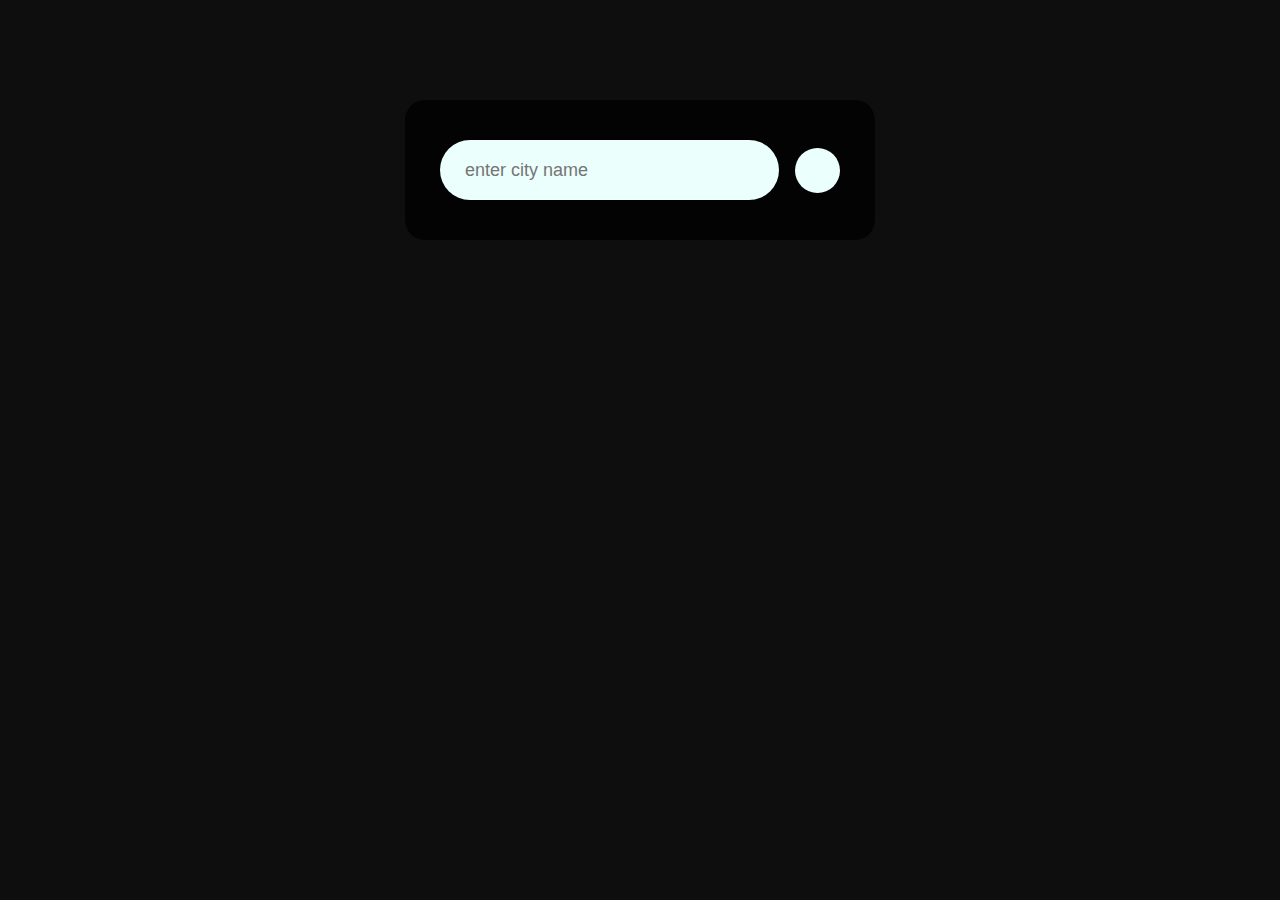
<file: 1WeatherApp/index.html>
<!DOCTYPE html>
<html lang="en">
<head>
    <meta charset="UTF-8">
    <meta name="viewport" content="width=device-width, initial-scale=1.0">
    <title>Weather App</title>
    <link rel="stylesheet" href="style.css">
    <link rel="stylesheet" href="https://cdnjs.cloudflare.com/ajax/libs/font-awesome/6.5.1/css/all.min.css" integrity="sha512-DTOQO9RWCH3ppGqcWaEA1BIZOC6xxalwEsw9c2QQeAIftl+Vegovlnee1c9QX4TctnWMn13TZye+giMm8e2LwA==" crossorigin="anonymous" referrerpolicy="no-referrer" />
</head>
<body>
    <div class="card">
        <div class="search">
            <input type="text" placeholder="enter city name" spellcheck="false">
            <button><i class="fa-solid fa-magnifying-glass"></i></button>
        </div>
        <div class="error">
            <p>Invalid city name</p>
        </div>
        <div class="weather">
            <img src="./images/rain.png" alt="rain" class="weather-icon">
            <h1 class="temp">22°c</h1>
            <h2 class="city">New York</h2>
            <div class="details">
                <div class="col">
                    <img src="./images/humidity.png" alt="humidity" >
                    <div>
                        <p class="humidity">50%</p>
                        <p>humidity</p>
                    </div>
                </div>
                <div class="col">
                    <img src="./images/wind.png" alt="wind" >
                    <div>
                        <p class="wind">15 km/hr</p>
                        <p>Wind Speed</p>
                    </div>
                </div>
            </div>
        </div>
    </div>
    <div>
</div>
    <script src="script.js"></script>
</body>
</html>
</file>
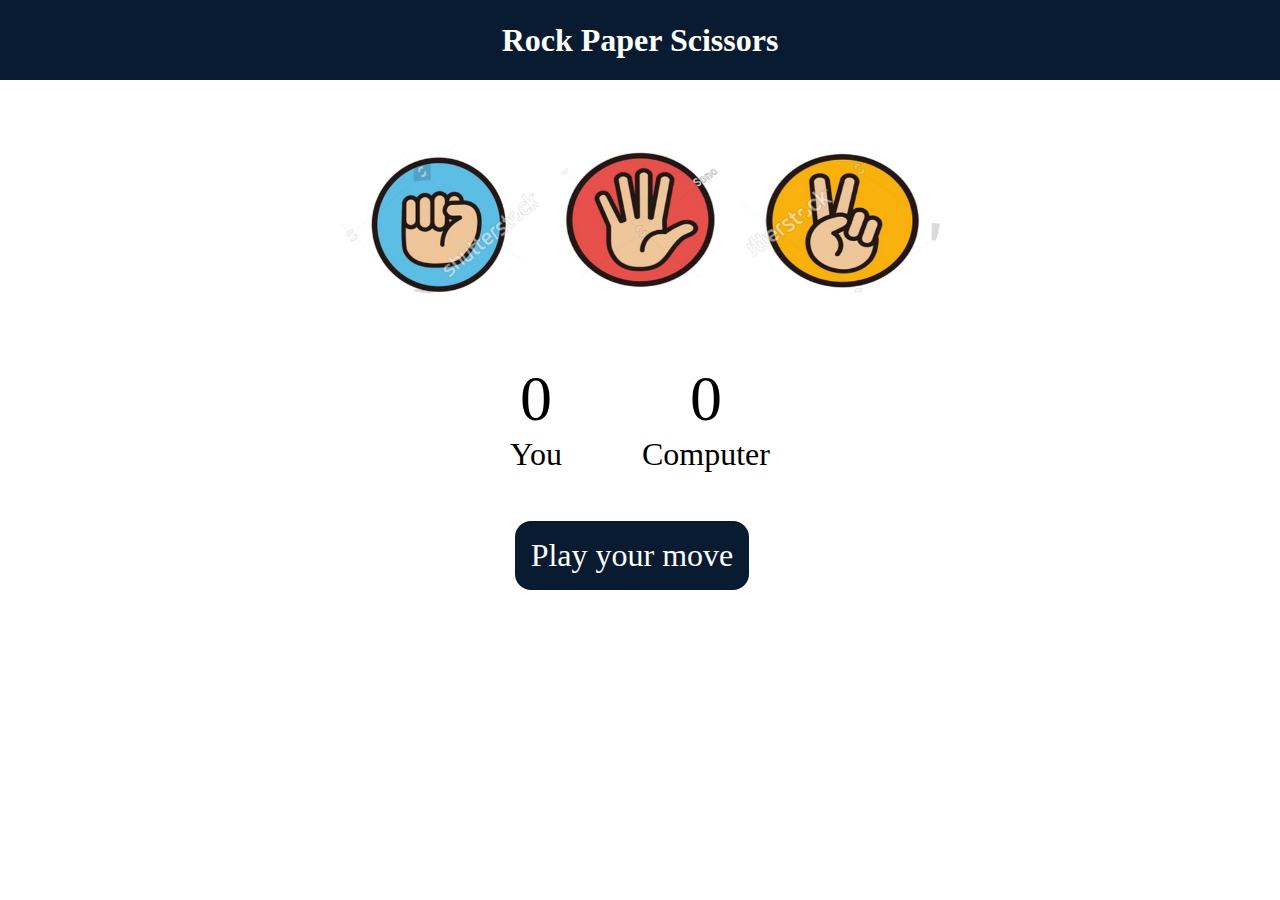
<file: RockPaperScissors/index.html>
<!DOCTYPE html>
<html lang="en">
<head>
    <meta charset="UTF-8">
    <meta name="viewport" content="width=device-width, initial-scale=1.0">
    <title>Rock-Paper-Scissors</title>
    <link rel="stylesheet" href="style.css">
</head>
<body>
    <h1>Rock Paper Scissors</h1>
    <div class="choices">
        <div class="choice" id="rock">
            <img src="./images/rock.png" alt="rock">
        </div>
        <div class="choice" id="paper">
            <img src="./images/paper.png" alt="paper">
        </div>
        <div class="choice" id="scissors">
            <img src="./images/scissors.png" alt="scissors">
        </div>
    </div>

    <div class="score-board">
        <div class="score">
            <p id="user-score">0</p>
            <p>You</p>
        </div>
        <div class="score">
            <p id="comp-score">0</p>
            <p>Computer</p>
        </div>
    </div>

    <div class="msg-container">
        <p id="msg">Play your move</p>
    </div>
    <script src="app.js"></script>
</body>
</html>
</file>
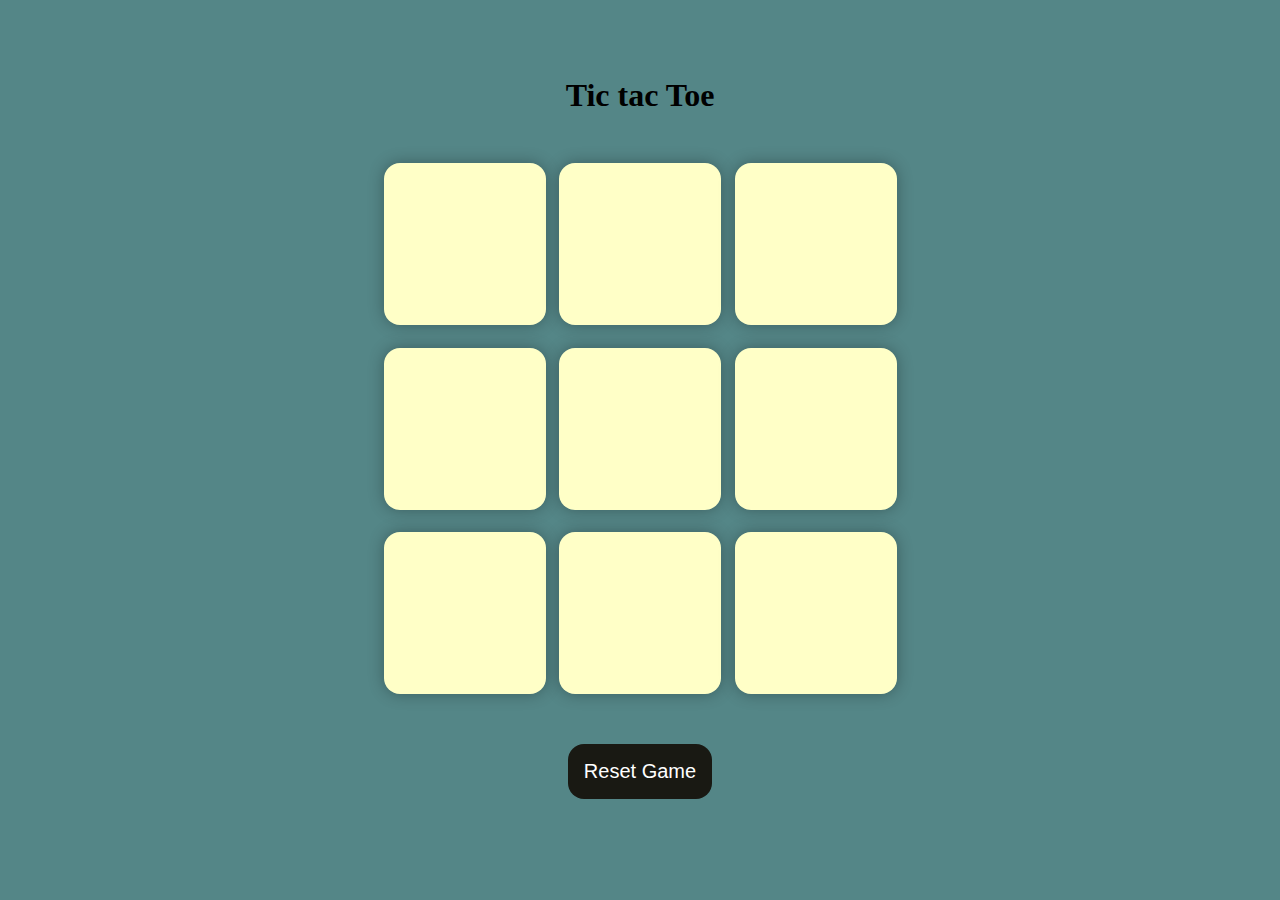
<file: TicTacToe/index.html>
<!DOCTYPE html>
<html lang="en">
  <head>
    <meta charset="UTF-8" />
    <meta name="viewport" content="width=device-width, initial-scale=1.0" />
    <title>Tic-Tac-Toe Game</title>
    <link rel="stylesheet" href="style.css" />
  </head>
  <body>
    <div class="msg-container hide">
      <p id="msg">Winner</p>
      <button id="newGame">New Game</button>
    </div>
    <main>
      <h1>Tic tac Toe</h1>
      <div class="container">
        <div class="game">
          <button class="box"></button>
          <button class="box"></button>
          <button class="box"></button>
          <button class="box"></button>
          <button class="box"></button>
          <button class="box"></button>
          <button class="box"></button>
          <button class="box"></button>
          <button class="box"></button>
        </div>
      </div>
      <button id="reset">Reset Game</button>
    </main>
    <script src="app.js"></script>
  </body>
</html>
</file>
<file: 1WeatherApp/style.css>
*{
    margin: 0;
    padding: 0;
    font-family: 'Poppins', sans-serif;
    box-sizing: border-box;
}

body {
    display: flex;
    justify-content: center;
    align-items: center;
    margin: 0;
    background-size: cover;
    background-image: url('https://source.unsplash.com/1900x900/?landscape');
    font-family: 'Open Sans', sans-serif;
    background-position: center center;
    background-repeat: no-repeat;
    font-size: 120%;
    height: 100%;
    background-color: rgb(14, 14, 14);
}

.card {
    width: 90%;
    max-width: 470px;
    background: linear-gradient(135deg, rgba(0, 0, 0, 0.8), rgba(0, 0, 0, 0.8));
    color: #fff;
    margin: 100px auto 0;
    border-radius: 20px;
    padding: 40px 35px;
    text-align: center;
}

.search{
    width: 100%;
    display: flex;
    align-items: center;
    justify-content: space-between;
}

.search input{
    border: 0;
    outline: 0;
    background:#ebfffc;
    color: #555;
    padding:10px 25px;
    height: 60px;
    border-radius: 30px;
    flex: 1;
    margin-right: 16px;
    font-size: 18px;
}

.search button{
    border: 0;
    outline: 0;
    background: #ebfffc;
    border-radius: 50%;
    width: 45px;
    height: 45px;
    cursor: pointer;
}

.search button img{
    width: 16px;
}

.weather-icon{
    width: 165px;
    margin-left: -5px;
    margin-top: 30px;
}

.weather h1{
    font-size: 75px;
    font-weight: 500;
}

.weather h2{
    font-size: 40px;
    font-weight: 400;
    margin-top: -10px;
}

.details{
    display: flex;
    align-items: center;
    justify-content: space-between;
    padding: 0 20px;
    margin-top: 50px;
}

.col{
    display: flex;
    align-items: center;
    text-align: left;
}

.col img{
    width: 60px;
    margin-right: 10px;
}
 
.humidity, .wind{
    font-size: 28px;
    margin-top: -6px;
}

.weather{
    display: none;
}

.error{
    text-align: left;
    margin-left: 10px;
    font-size: 14px;
    margin-top: 10px;
    display: none;
}
</file>
<file: RockPaperScissors/style.css>
*{
    margin: 0;
    padding: 0;
    text-align: center;
}

h1{
    background-color: #081b31;
    color: #fff;
    height: 5rem;
    line-height: 5rem;
}

.choice:hover{
    opacity: .7;
    cursor: pointer;
}
.choices{
    display: flex;
    justify-content: center;
    margin-top: 5%;
    margin-bottom: 5%;
}
.choice img{
    height: 150px;
    width: 200px;
    border-radius: 50%;
}

.score-board{
    display: flex;
    justify-content: center;
    align-items: center;
    font-size: 2rem;
    padding-left: 5rem;
}

.score{
    margin-right: 5rem;
}

#user-score , #comp-score{
    font-size: 4rem;
}

#msg{
    margin-top: 3rem;
    margin-left: -1rem;
    font-size: 2rem;
    background-color: #081b31;
    color: #fff;
    display: inline-block;
    padding: 1rem;
    border-radius: 1rem;
}
</file>
<file: TicTacToe/style.css>
*{
    margin: 0;
    padding: 0;
}

body{
    background-color: #548687;
    text-align: center;
    margin-top: 6%;
}

.container{
    height: 70vh;
    display: flex;
    justify-content: center;
    align-items: center;
}

.game{
    height: 60vmin;
    width: 60vmin;
    display: flex;
    flex-wrap: wrap;
    justify-content: center;
    align-items: center;
    gap: 1.5vmin;
}

.box{
    height: 18vmin;
    width: 18vmin;
    border-radius: 1rem;
    border: none;
    box-shadow: 0 0 1rem rgba(0,0,0,0.3);
    font-size: 8vmin;
    color: #b0413e;
    background-color: #ffffc7;
}

#reset{
    padding: 1rem;
    font-size: 1.25rem;
    background-color: #191913;
    color: #fff;
    border-radius: 1rem;
    border:none;
}

#newGame{
    padding: 1rem;
    font-size: 1.25rem;
    background-color: #191913;
    color: #fff;
    border-radius: 1rem;
    border:none;
    margin: 2%;
}

#msg{
    color: #ffffc7;
    font-size: 8vmin;
}

.hide{
    display: none;
}
</file>
